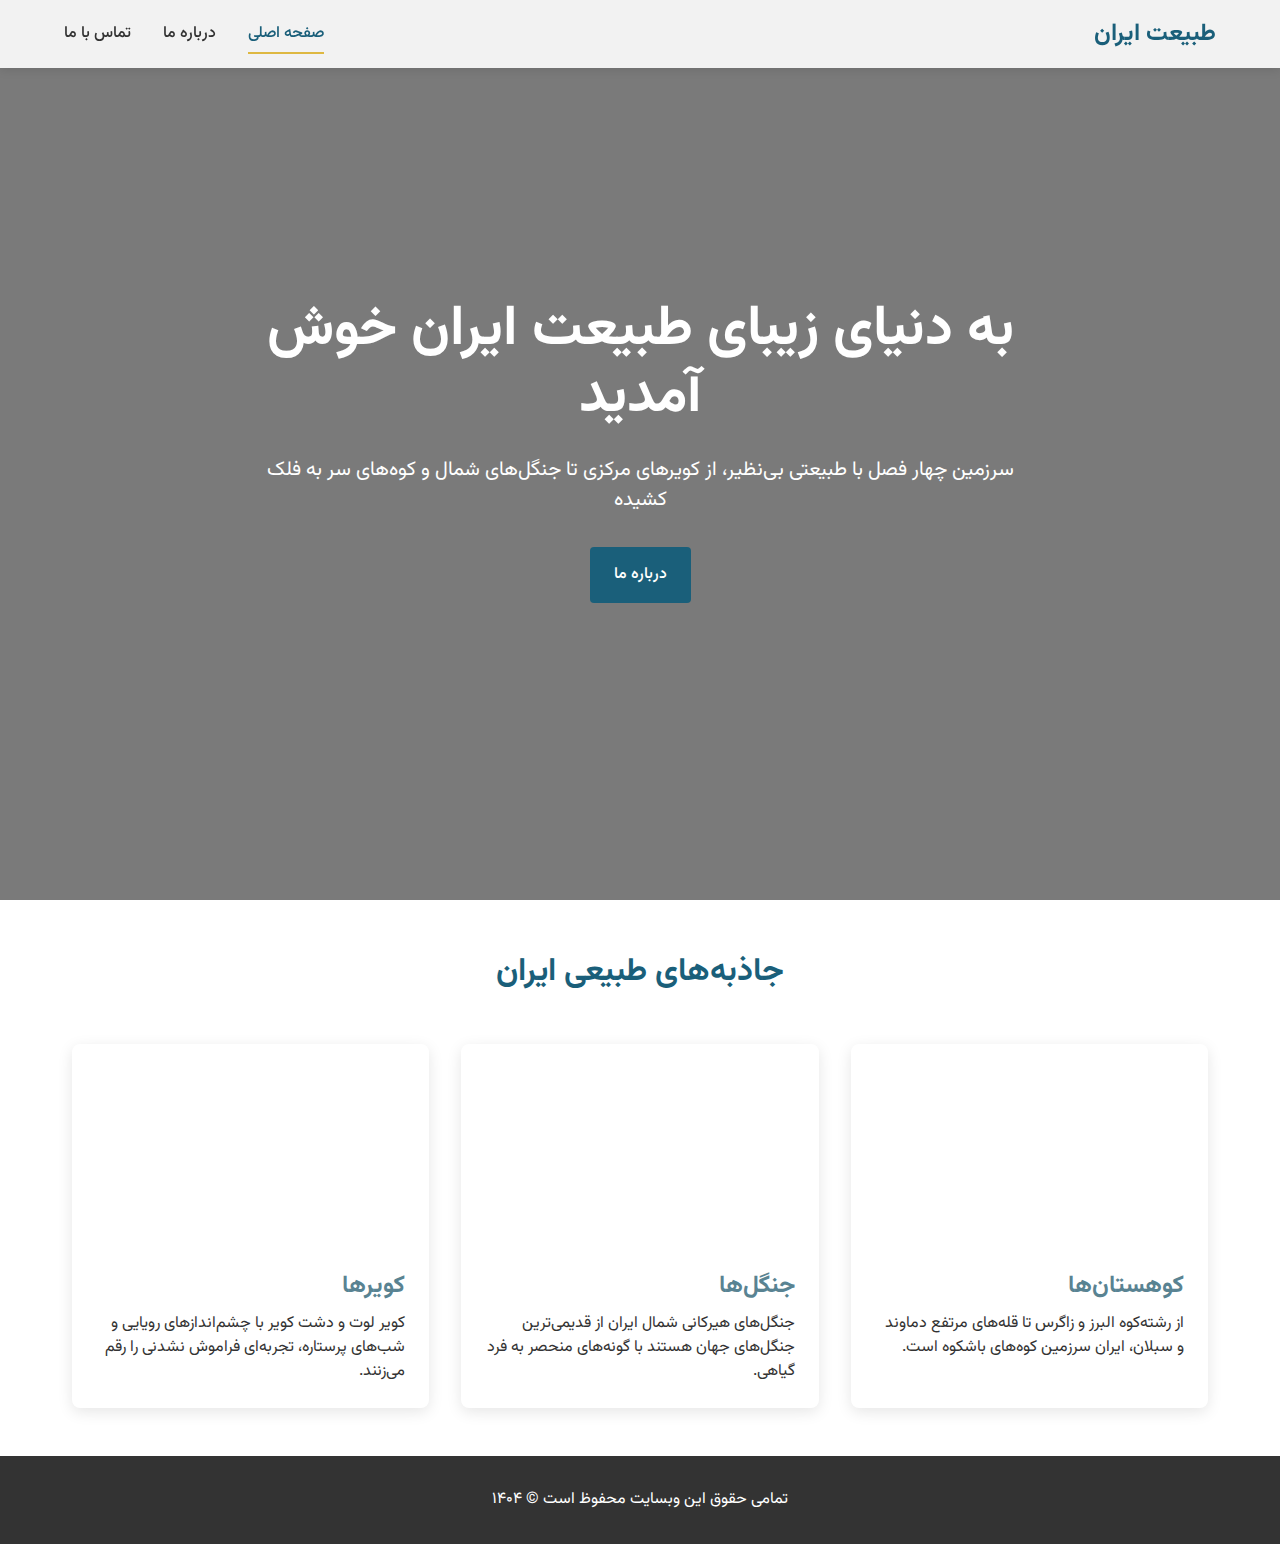
<file: index.html>
<!doctype html>
<html lang="fa" dir="rtl">
  <head>
    <meta charset="UTF-8" />
    <meta name="viewport" content="width=device-width, initial-scale=1.0" />
    <title>طبیعت ایران - صفحه اصلی</title>
    <link rel="stylesheet" href="styles.css" />
    <link rel="preconnect" href="https://fonts.googleapis.com">
    <link rel="preconnect" href="https://fonts.gstatic.com" crossorigin>
    <link href="https://fonts.googleapis.com/css2?family=Vazirmatn:wght@400;500;700&display=swap" rel="stylesheet">
  </head>
  <body>
    <header class="main-header">
      <div class="container">
        <h2 class="logo">طبیعت ایران</h2>
        <nav class="main-nav">
          <ul>
            <li><a href="index.html" class="active">صفحه اصلی</a></li>
            <li><a href="about.html">درباره ما</a></li>
            <li><a href="contact.html">تماس با ما</a></li>
          </ul>
        </nav>
      </div>
    </header>

    <section class="hero">
      <div class="hero-content">
        <h1>به دنیای زیبای طبیعت ایران خوش آمدید</h1>
        <p>سرزمین چهار فصل با طبیعتی بی‌نظیر، از کویرهای مرکزی تا جنگل‌های شمال و کوه‌های سر به فلک کشیده</p>
        <a href="about.html" class="btn btn-primary">درباره ما</a>
      </div>
    </section>

    <section class="features">
      <div class="container">
        <h2>جاذبه‌های طبیعی ایران</h2>
        <div class="feature-grid">
          <div class="feature-card">
            <div class="feature-image mountain"></div>
            <h3>کوهستان‌ها</h3>
            <p>از رشته‌کوه البرز و زاگرس تا قله‌های مرتفع دماوند و سبلان، ایران سرزمین کوه‌های باشکوه است.</p>
          </div>
          <div class="feature-card">
            <div class="feature-image forest"></div>
            <h3>جنگل‌ها</h3>
            <p>جنگل‌های هیرکانی شمال ایران از قدیمی‌ترین جنگل‌های جهان هستند با گونه‌های منحصر به فرد گیاهی.</p>
          </div>
          <div class="feature-card">
            <div class="feature-image desert"></div>
            <h3>کویرها</h3>
            <p>کویر لوت و دشت کویر با چشم‌اندازهای رویایی و شب‌های پرستاره، تجربه‌ای فراموش نشدنی را رقم می‌زنند.</p>
          </div>
        </div>
      </div>
    </section>

    <footer>
      <div class="container">
        <p>تمامی حقوق این وبسایت محفوظ است &copy; ۱۴۰۴</p>
      </div>
    </footer>
  </body>
</html>
</file>
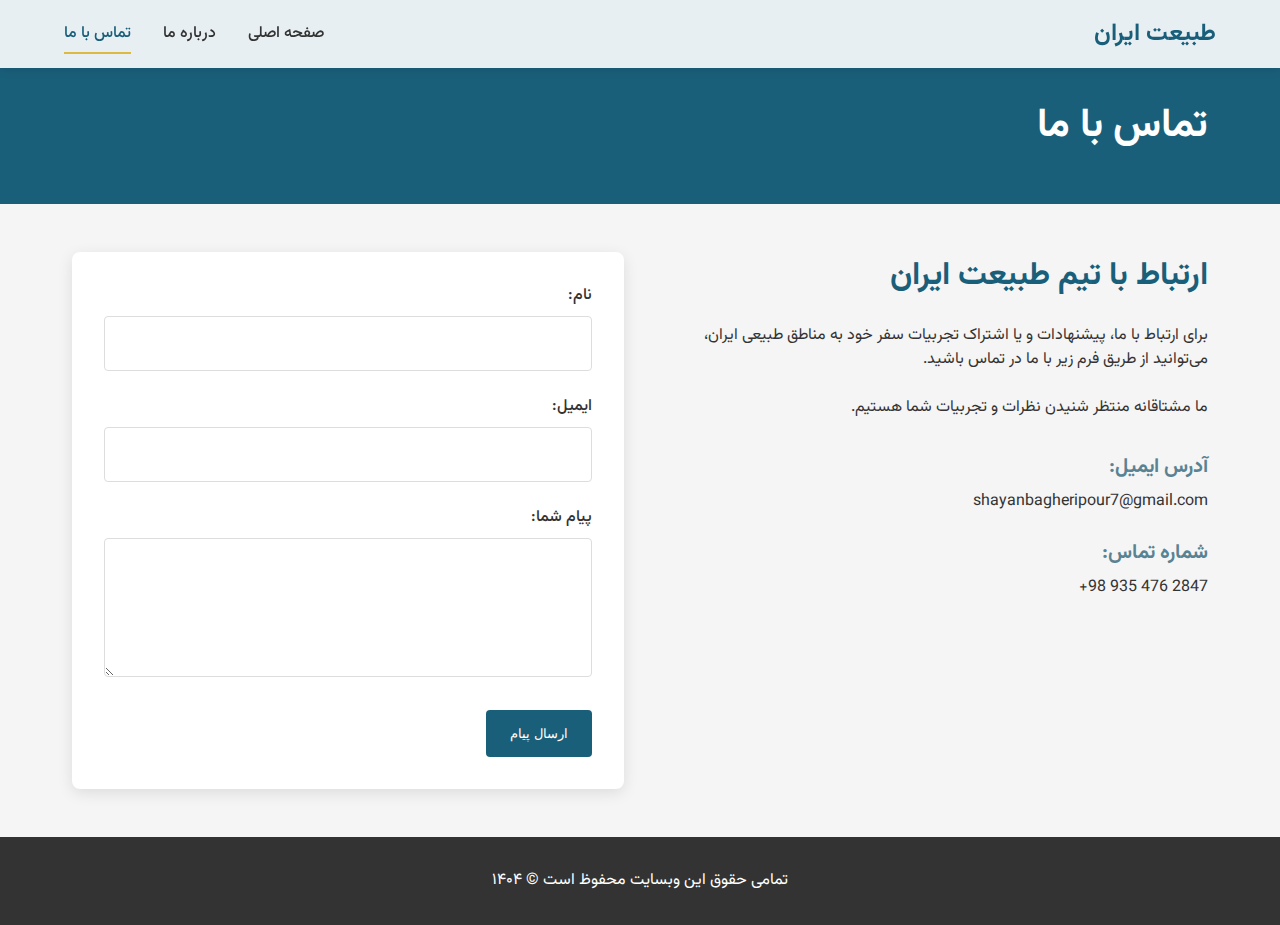
<file: contact.html>
<!doctype html>
<html lang="fa" dir="rtl">
  <head>
    <meta charset="UTF-8" />
    <meta name="viewport" content="width=device-width, initial-scale=1.0" />
    <title>طبیعت ایران - تماس با ما</title>
    <link rel="stylesheet" href="styles.css" />
    <link rel="preconnect" href="https://fonts.googleapis.com">
    <link rel="preconnect" href="https://fonts.gstatic.com" crossorigin>
    <link href="https://fonts.googleapis.com/css2?family=Vazirmatn:wght@400;500;700&display=swap" rel="stylesheet">
  </head>
  <body>
    <header class="main-header">
      <div class="container">
        <h2 class="logo">طبیعت ایران</h2>
        <nav class="main-nav">
          <ul>
            <li><a href="index.html">صفحه اصلی</a></li>
            <li><a href="about.html">درباره ما</a></li>
            <li><a href="contact.html" class="active">تماس با ما</a></li>
          </ul>
        </nav>
      </div>
    </header>

    <section class="page-header">
      <div class="container">
        <h1>تماس با ما</h1>
      </div>
    </section>

    <section class="contact-content">
      <div class="container">
        <div class="contact-grid">
          <div class="contact-info">
            <h2>ارتباط با تیم طبیعت ایران</h2>
            <p>برای ارتباط با ما، پیشنهادات و یا اشتراک تجربیات سفر خود به مناطق طبیعی ایران، می‌توانید از طریق فرم زیر با ما در تماس باشید.</p>
            <p>ما مشتاقانه منتظر شنیدن نظرات و تجربیات شما هستیم.</p>
            <div class="contact-methods">
              <div class="contact-method">
                <h3>آدرس ایمیل:</h3>
                <p>shayanbagheripour7@gmail.com</p>
              </div>
              <div class="contact-method">
                <h3>شماره تماس:</h3>
                <p style="direction: ltr; text-align: right;">+98 935 476 2847</p>
              </div>
            </div>
          </div>
          <div class="contact-form-container">
            <form class="contact-form">
              <div class="form-group">
                <label for="name">نام:</label>
                <input type="text" id="name" name="name" required>
              </div>
              <div class="form-group">
                <label for="email">ایمیل:</label>
                <input type="email" id="email" name="email" required>
              </div>
              <div class="form-group">
                <label for="message">پیام شما:</label>
                <textarea id="message" name="message" rows="5" required></textarea>
              </div>
              <button type="submit" class="btn btn-primary">ارسال پیام</button>
            </form>
          </div>
        </div>
      </div>
    </section>

    <footer>
      <div class="container">
        <p>تمامی حقوق این وبسایت محفوظ است &copy; ۱۴۰۴</p>
      </div>
    </footer>
  </body>
</html>
</file>
<file: styles.css>
/* Base Styles */
:root {
  /* Main Colors */
  --primary-color: #1A5F7A;
  --secondary-color: #598392;
  --accent-color: #DEB841;
  --light-color: #F5F5F5;
  --dark-color: #333333;
  
  /* Spacing */
  --spacing-xs: 8px;
  --spacing-sm: 16px;
  --spacing-md: 24px;
  --spacing-lg: 32px;
  --spacing-xl: 48px;
  
  /* Font Sizes */
  --text-xs: 0.75rem;
  --text-sm: 0.875rem;
  --text-md: 1rem;
  --text-lg: 1.25rem;
  --text-xl: 1.5rem;
  --text-2xl: 2rem;
  --text-3xl: 2.5rem;
}

* {
  box-sizing: border-box;
  margin: 0;
  padding: 0;
}

html {
  font-size: 16px;
  scroll-behavior: smooth;
}

body {
  font-family: 'Vazirmatn', sans-serif;
  line-height: 1.5;
  color: var(--dark-color);
  background-color: var(--light-color);
  direction: rtl;
}

img {
  max-width: 100%;
  height: auto;
  display: block;
}

ul {
  list-style: none;
}

a {
  text-decoration: none;
  color: var(--primary-color);
  transition: color 0.3s ease;
}

a:hover {
  color: var(--accent-color);
}

.container {
  width: 100%;
  max-width: 1200px;
  margin: 0 auto;
  padding: 0 var(--spacing-md);
}

/* Button Styles */
.btn {
  display: inline-block;
  padding: var(--spacing-sm) var(--spacing-md);
  border-radius: 4px;
  font-weight: 500;
  text-align: center;
  cursor: pointer;
  transition: all 0.3s ease;
  border: none;
}

.btn-primary {
  background-color: var(--primary-color);
  color: white;
}

.btn-primary:hover {
  background-color: #12475C;
  color: white;
  transform: translateY(-2px);
}

/* Header Styles */
.main-header {
  position: fixed;
  top: 0;
  left: 0;
  right: 0;
  background-color: rgba(255, 255, 255, 0.9);
  box-shadow: 0 2px 10px rgba(0, 0, 0, 0.1);
  z-index: 1000;
  transition: background-color 0.3s ease;
}

.main-header .container {
  display: flex;
  justify-content: space-between;
  align-items: center;
  padding: var(--spacing-sm) var(--spacing-md);
}

.logo {
  color: var(--primary-color);
  font-weight: 700;
  font-size: var(--text-xl);
}

.main-nav ul {
  display: flex;
  gap: 32px;
  justify-content: flex-start;
}


.main-nav a {
  color: var(--dark-color);
  font-weight: 500;
  padding: var(--spacing-xs) 0;
  position: relative;
}

.main-nav a::after {
  content: '';
  position: absolute;
  bottom: 0;
  right: 0;
  width: 0;
  height: 2px;
  background-color: var(--accent-color);
  transition: width 0.3s ease;
}

.main-nav a:hover::after,
.main-nav a.active::after {
  width: 100%;
}

.main-nav a.active {
  color: var(--primary-color);
}

/* Hero Section */
.hero {
  height: 100vh;
  background-image: url('https://cdn.pixabay.com/photo/2022/06/21/14/42/nature-7275970_1280.jpg');
  background-size: cover;
  background-position: center;
  background-attachment: fixed;
  position: relative;
  display: flex;
  justify-content: center;
  align-items: center;
  text-align: center;
  color: white;
}

.hero::before {
  content: '';
  position: absolute;
  top: 0;
  left: 0;
  right: 0;
  bottom: 0;
  background-color: rgba(0, 0, 0, 0.5);
}

.hero-content {
  position: relative;
  z-index: 1;
  max-width: 800px;
  padding: var(--spacing-md);
}

.hero h1 {
  font-size: var(--text-3xl);
  margin-bottom: var(--spacing-md);
  line-height: 1.2;
}

.hero p {
  font-size: var(--text-lg);
  margin-bottom: var(--spacing-lg);
}

/* Features Section */
.features {
  padding: var(--spacing-xl) 0;
  background-color: white;
}

.features h2 {
  text-align: center;
  margin-bottom: var(--spacing-xl);
  color: var(--primary-color);
  font-size: var(--text-2xl);
}

.feature-grid {
  display: grid;
  grid-template-columns: repeat(1, 1fr);
  gap: var(--spacing-lg);
}

.feature-card {
  background-color: white;
  border-radius: 8px;
  overflow: hidden;
  box-shadow: 0 4px 15px rgba(0, 0, 0, 0.1);
  transition: transform 0.3s ease, box-shadow 0.3s ease;
}

.feature-card:hover {
  transform: translateY(-5px);
  box-shadow: 0 8px 25px rgba(0, 0, 0, 0.15);
}

.feature-image {
  height: 200px;
  background-size: cover;
  background-position: center;
}

.feature-image.mountain {
  background-image: url('https://images.pexels.com/photos/167699/pexels-photo-167699.jpeg');
}

.feature-image.forest {
  background-image: url('https://images.pexels.com/photos/957024/forest-trees-perspective-bright-957024.jpeg');
}

.feature-image.desert {
  background-image: url('https://images.pexels.com/photos/60013/desert-drought-dehydrated-clay-soil-60013.jpeg');
}

.feature-card h3 {
  color: var(--secondary-color);
  font-size: var(--text-xl);
  margin: var(--spacing-md) var(--spacing-md) var(--spacing-xs);
}

.feature-card p {
  padding: 0 var(--spacing-md) var(--spacing-md);
  color: var(--dark-color);
}

/* Page Header */
.page-header {
  background-color: var(--primary-color);
  color: white;
  padding: calc(var(--spacing-xl) * 2) 0 var(--spacing-xl);
  margin-bottom: var(--spacing-xl);
}

.page-header h1 {
  font-size: var(--text-3xl);
}

/* About Page */
.about-content {
  padding: 0 0 var(--spacing-xl);
}

.about-grid {
  display: grid;
  grid-template-columns: 1fr;
  gap: var(--spacing-lg);
  margin-bottom: var(--spacing-xl);
}

.about-text h2 {
  color: var(--primary-color);
  margin-bottom: var(--spacing-md);
  font-size: var(--text-2xl);
}

.about-text p {
  margin-bottom: var(--spacing-md);
}

.creator {
  font-style: italic;
  margin-top: var(--spacing-xl);
}

.about-image img {
  border-radius: 8px;
  box-shadow: 0 4px 15px rgba(0, 0, 0, 0.1);
}

.mission {
  background-color: var(--secondary-color);
  color: white;
  padding: var(--spacing-lg);
  border-radius: 8px;
  margin-top: var(--spacing-xl);
}

.mission h2 {
  margin-bottom: var(--spacing-md);
}

/* Contact Page */
.contact-content {
  padding: 0 0 var(--spacing-xl);
}

.contact-grid {
  display: grid;
  grid-template-columns: 1fr;
  gap: var(--spacing-lg);
}

.contact-info h2 {
  color: var(--primary-color);
  margin-bottom: var(--spacing-md);
  font-size: var(--text-2xl);
}

.contact-info p {
  margin-bottom: var(--spacing-md);
}

.contact-methods {
  margin-top: var(--spacing-lg);
}

.contact-method {
  margin-bottom: var(--spacing-md);
}

.contact-method h3 {
  color: var(--secondary-color);
  margin-bottom: var(--spacing-xs);
  font-size: var(--text-lg);
}

.contact-form-container {
  background-color: white;
  border-radius: 8px;
  padding: var(--spacing-lg);
  box-shadow: 0 4px 15px rgba(0, 0, 0, 0.1);
}

.form-group {
  margin-bottom: var(--spacing-md);
}

.form-group label {
  display: block;
  margin-bottom: var(--spacing-xs);
  font-weight: 500;
}

.form-group input,
.form-group textarea {
  width: 100%;
  padding: var(--spacing-sm);
  border: 1px solid #ddd;
  border-radius: 4px;
  font-family: 'Vazirmatn', sans-serif;
  transition: border-color 0.3s ease, box-shadow 0.3s ease;
}

.form-group input:focus,
.form-group textarea:focus {
  outline: none;
  border-color: var(--primary-color);
  box-shadow: 0 0 0 3px rgba(26, 95, 122, 0.2);
}

/* Footer */
footer {
  background-color: var(--dark-color);
  color: white;
  padding: var(--spacing-lg) 0;
  text-align: center;
}

/* Media Queries */
@media (min-width: 768px) {
  /* Tablet */
  .feature-grid {
    grid-template-columns: repeat(2, 1fr);
  }
  
  .about-grid,
  .contact-grid {
    grid-template-columns: 1fr 1fr;
  }
  
  .hero h1 {
    font-size: var(--text-3xl);
  }
}

@media (min-width: 1024px) {
  /* Desktop */
  .feature-grid {
    grid-template-columns: repeat(3, 1fr);
  }
  
  .hero h1 {
    font-size: 3.5rem;
  }
  
  .container {
    padding: 0 var(--spacing-lg);
  }
}

/* Animation */
@keyframes fadeIn {
  from { opacity: 0; transform: translateY(20px); }
  to { opacity: 1; transform: translateY(0); }
}

.hero-content, .feature-card, .about-text, .contact-form-container {
  animation: fadeIn 0.8s ease-out forwards;
}

.feature-card:nth-child(2) {
  animation-delay: 0.2s;
}

.feature-card:nth-child(3) {
  animation-delay: 0.4s;
}
</file>
